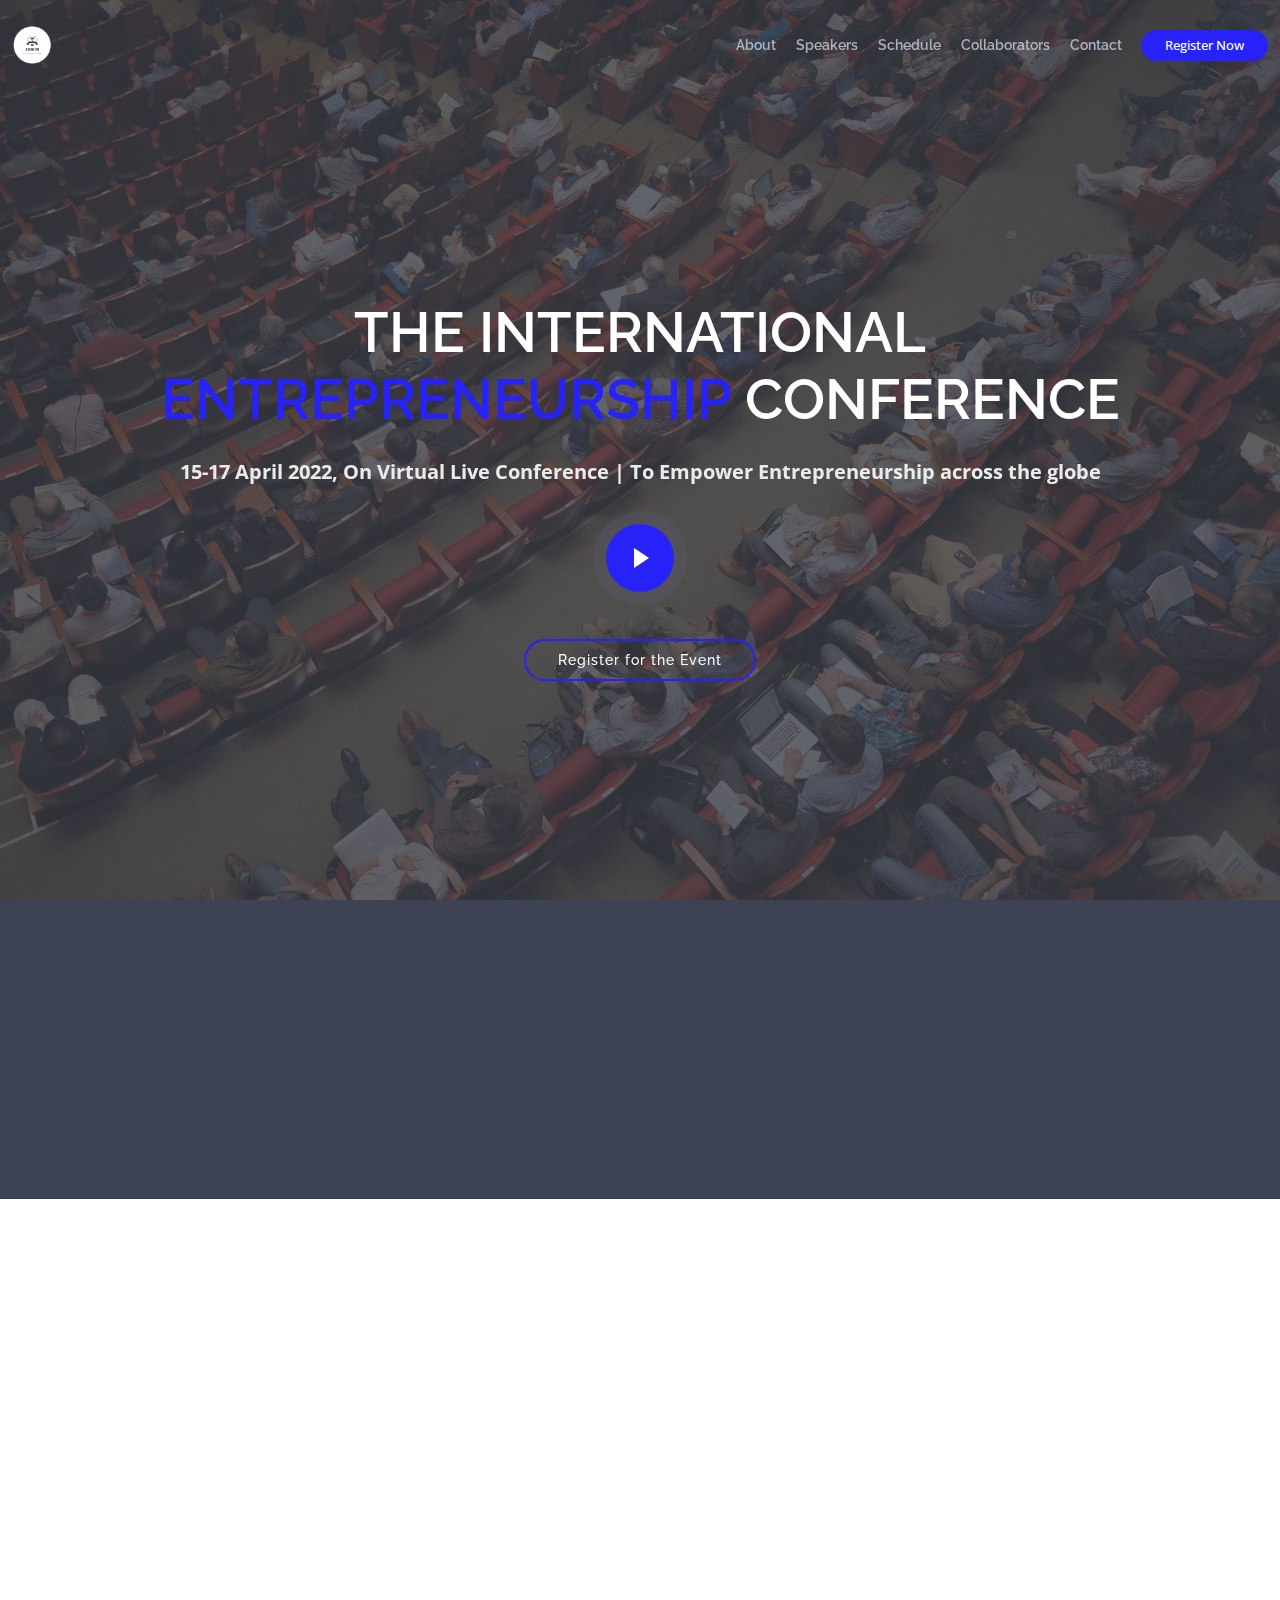
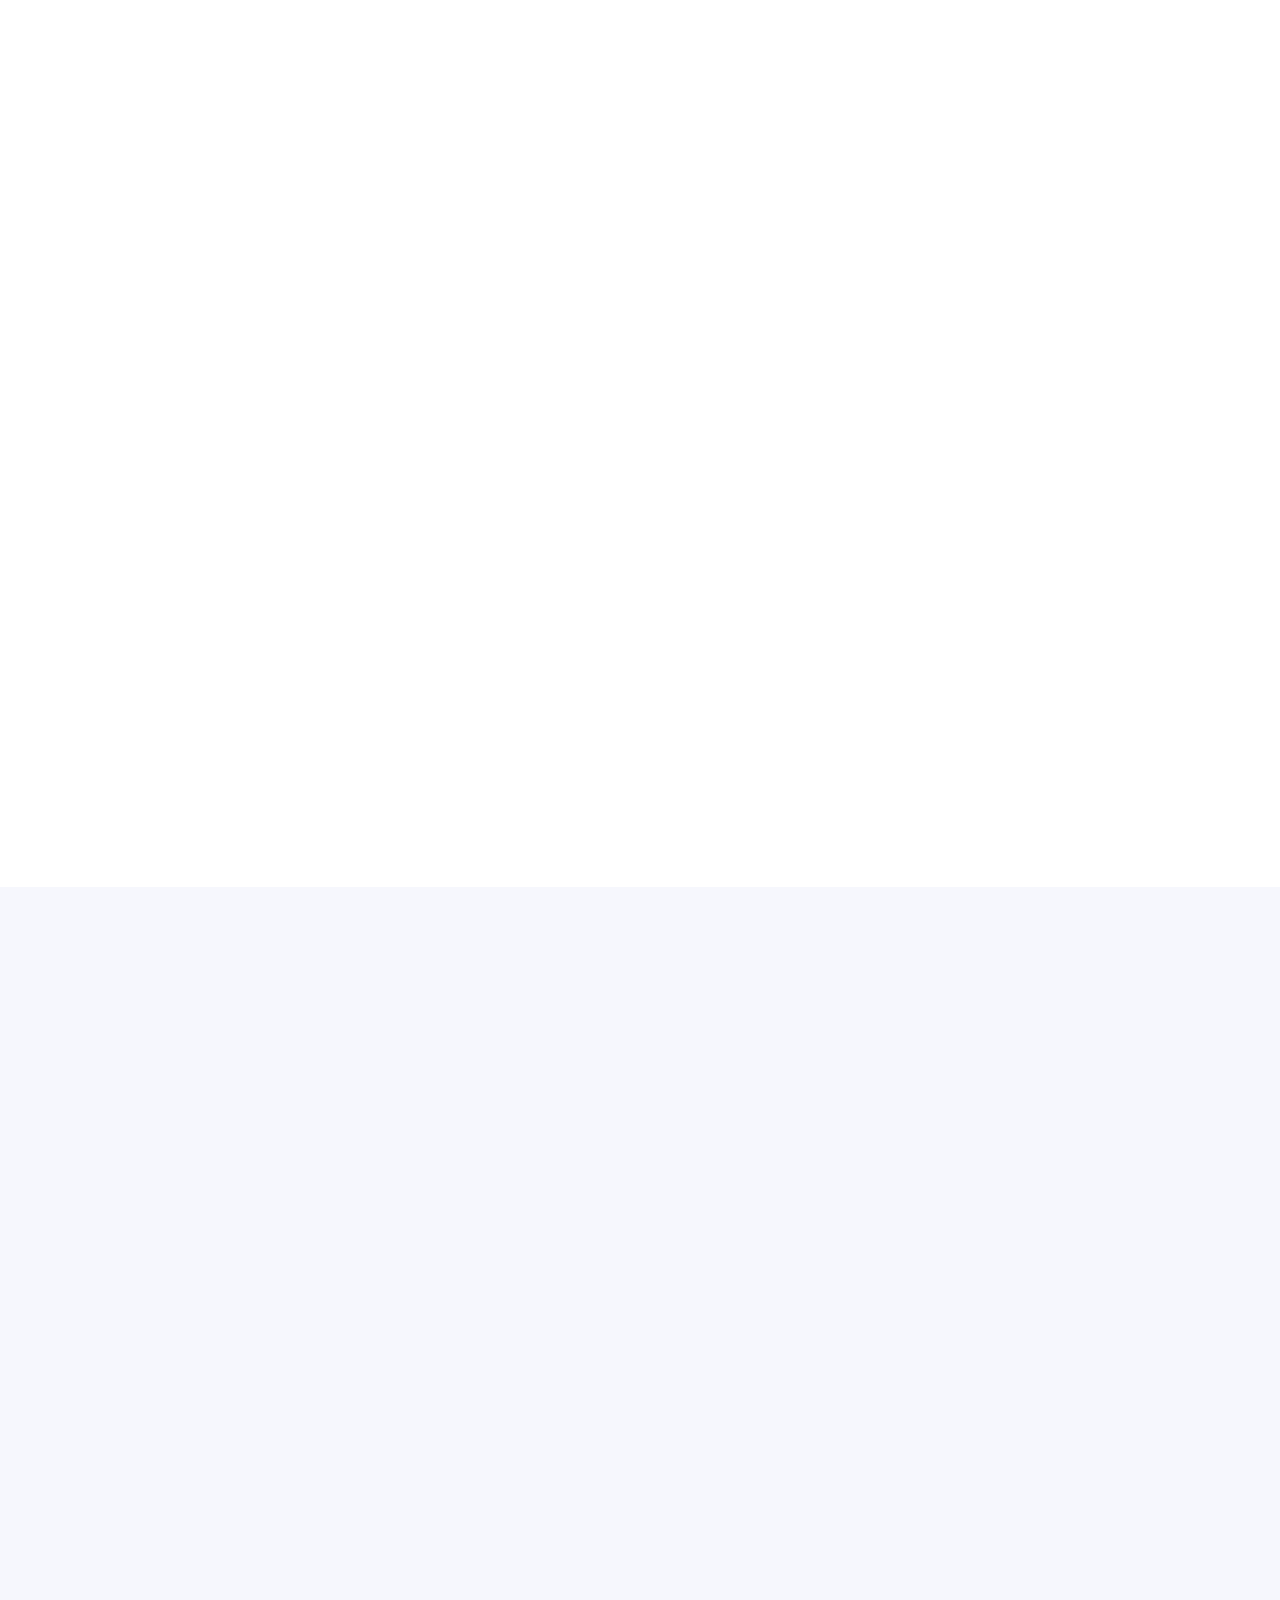
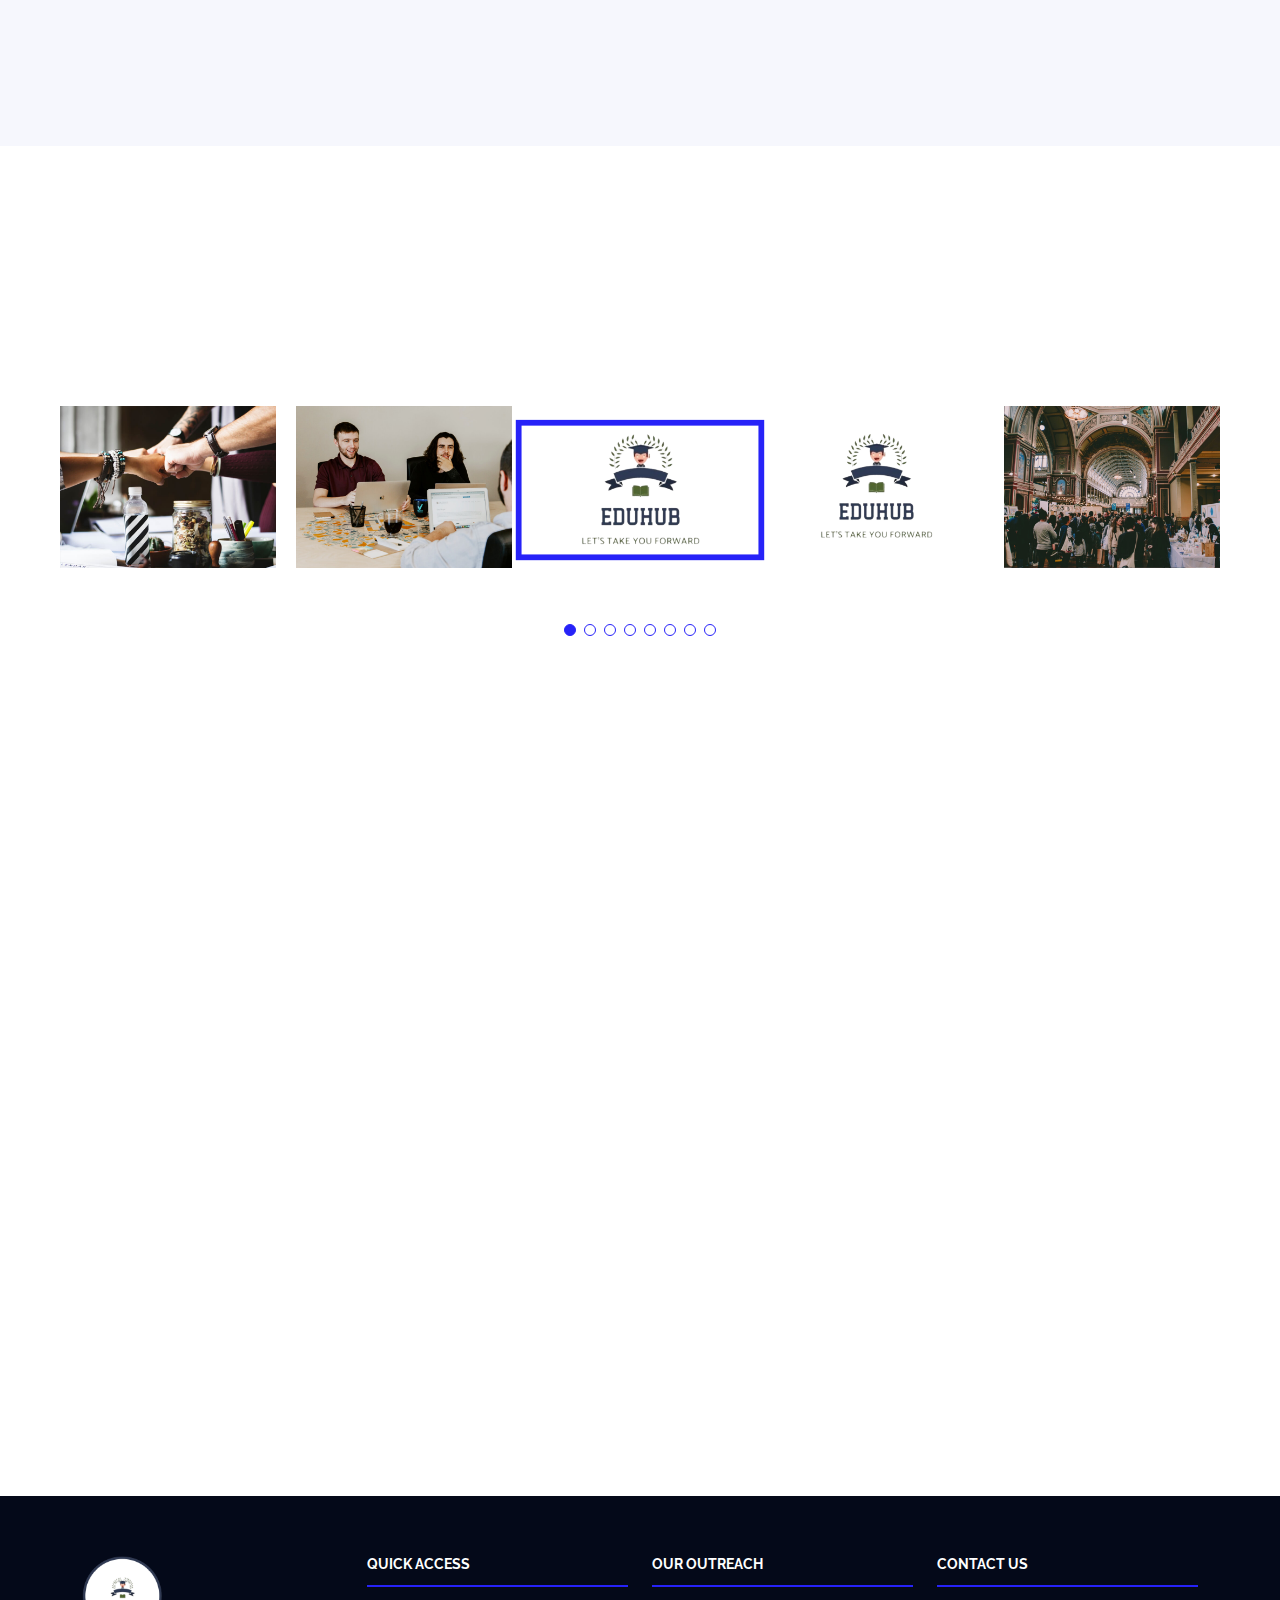
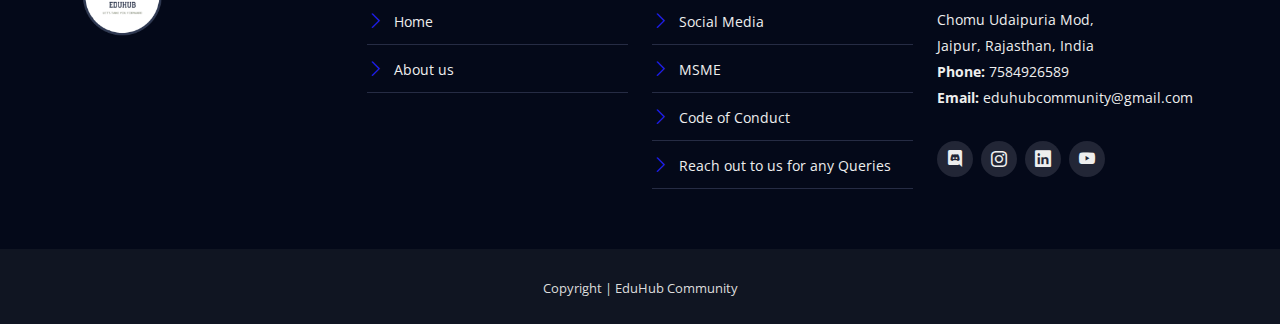
<file: index.html>
<!DOCTYPE html>
<html lang="en">

<head>
  <meta charset="utf-8">
  <meta content="width=device-width, initial-scale=1.0" name="viewport">

  <title>Events</title>
  <meta content="" name="description">
  <meta content="" name="keywords">

  <!-- Favicons -->
  <link href="assets/img/favicon.png" rel="icon">

  <!-- Google Fonts -->
  <link href="https://fonts.googleapis.com/css?family=Open+Sans:300,300i,400,400i,700,700i|Raleway:300,400,500,700,800" rel="stylesheet">

  <!-- Vendor CSS Files -->
  <link href="assets/vendor/aos/aos.css" rel="stylesheet">
  <link href="assets/vendor/bootstrap/css/bootstrap.min.css" rel="stylesheet">
  <link href="assets/vendor/bootstrap-icons/bootstrap-icons.css" rel="stylesheet">
  <link href="assets/vendor/glightbox/css/glightbox.min.css" rel="stylesheet">
  <link href="assets/vendor/swiper/swiper-bundle.min.css" rel="stylesheet">

  <!-- Template Main CSS File -->
  <link href="assets/css/style.css" rel="stylesheet">

</head>

<body>

  <!-- ======= Header ======= -->
  <header id="header" class="d-flex align-items-center ">
    <div class="container-fluid container-xxl d-flex align-items-center">

      <div id="logo" class="me-auto" >
        <a href="https://eduhubcommunity.tech">  <img src="/assets/img/logo-bg.png" > </a>
        <!-- Uncomment below if you prefer to use a text logo -->
        <!-- <h1><a href="index.html">The<span>Event</span></a></h1>-->
        <!-- <a href="https://eduhubcommunity.tech" class="scrollto">EduHub Community</a> -->
       
      </div>

      <nav id="navbar" class="navbar order-last order-lg-0">
        <ul>
          <li><a class="nav-link scrollto" href="#about">About</a></li>
          <li><a class="nav-link scrollto" href="#speakers">Speakers</a></li>
          <li><a class="nav-link scrollto" href="#schedule">Schedule</a></li>
          <li><a class="nav-link scrollto" href="#gallery">Collaborators</a></li>
          <li><a class="nav-link scrollto" href="#contact">Contact</a></li>
        </ul>
        <i class="bi bi-list mobile-nav-toggle"></i>
      </nav><!-- .navbar -->

      <a class="buy-tickets scrollto" href="https://forms.gle/cBsvZ6uq1yZKcd3o9">Register Now</a>

    </div>
  </header><!-- End Header -->

  <!-- ======= Hero Section ======= -->
  <section id="hero">
    <div class="hero-container" data-aos="zoom-in" data-aos-delay="100">
      <h1 class="mb-4 pb-0">The International <br><span>Entrepreneurship</span> Conference</h1>
      <p class="mb-4 pb-0">15-17 April 2022, On Virtual Live Conference | To Empower Entrepreneurship across the globe</p>
      <a href="https://youtu.be/bUlPCdeKBi8" class="glightbox play-btn mb-4"></a>
      <a href="https://forms.gle/cBsvZ6uq1yZKcd3o9" class="about-btn scrollto">Register for the Event</a>
    </div>
  </section><!-- End Hero Section -->

  <main id="main">

    <!-- ======= About Section ======= -->
    <section id="about">
      <div class="container" data-aos="fade-up">
        <div class="row">
          <div class="col-lg-6">
            <h2>About The Event</h2>
            <p>Eduhub Community believes that entrepreneurship is not just about starting companies, but a pathway towards India’s socio-economic development .
              Our vision is to make students and faculty ‘entrepreneurial’ in every work that they do. We hope to enable them to solve global challenges as we see students as the greatest capital and intend to nurture them, provide them with opportunities for excellence.
              
              </p>
          </div>
          <div class="col-lg-3">
            <h3>Where</h3>
            <p>Virtual Mode (Youtube) , India</p>
          </div>
          <div class="col-lg-3">
            <h3>When</h3>
            <p>Friday to Sunday <br>15-17 April 2022</p>
          </div>
        </div>
      </div>
    </section><!-- End About Section -->

    <!-- ======= Speakers Section ======= -->
    <section id="speakers">
      <div class="container" data-aos="fade-up">
        <div class="section-header">
          <h2>Event Speakers</h2>
          <p>Here are some of our speakers</p>
        </div>

        <div class="row">
          <div class="col-lg-4 col-md-6">
            <div class="speaker" data-aos="fade-up" data-aos-delay="100">
              <img src="assets/img/speakers/sandeep.jpg" alt="Speaker 1" class="img-fluid">
              <div class="details">
                <h3><a href="speaker-details.html">Sandeep Jain</a></h3>
                <p>Founder GeeksforGeeks</p>
                <div class="social">
                
                  <a href="https://www.linkedin.com/in/sandeep-jain-b3940815/"><i class="bi bi-linkedin"></i></a>
                </div>
              </div>
            </div>
          </div>
          
          <div class="col-lg-4 col-md-6">
            <div class="speaker" data-aos="fade-up" data-aos-delay="300">
              <img src="assets/img/speakers/IMG-20220303-WA0013.jpg" alt="Speaker 6" class="img-fluid">
              <div class="details">
                <h3><a href="speaker-details.html">Rohit Sardana</a></h3>
                <p>Co-Founder & CEO at Reskilll & Podcaster at TheTechPod</p>
                <div class="social">
                 
                  <a href="https://www.linkedin.com/in/rohitsardana/"><i class="bi bi-linkedin"></i></a>
                </div>
              </div>
            </div>
           </div>
            
        
          <div class="col-lg-4 col-md-6">
            <div class="speaker" data-aos="fade-up" data-aos-delay="300">
              <img src="assets/img/speakers/camilo.jpg" alt="Speaker 3" class="img-fluid">
              <div class="details">
                <h3><a href="speaker-details.html">Camilo Olarte</a></h3>
                <p>CEO & Cofounder at Lokl</p>
                <div class="social">
                  
                  <a href="https://www.linkedin.com/in/camiloolarte1/"><i class="bi bi-linkedin"></i></a>
                </div>
              </div>
            </div>
          </div>
            
              <div class="col-lg-4 col-md-6">
            <div class="speaker" data-aos="fade-up" data-aos-delay="200">
              <img src="assets/img/speakers/jason.jpg" alt="Speaker 2" class="img-fluid">
              <div class="details">
                <h3><a href="speaker-details.html">Jason Cavness</a></h3>
                <p>CEO/Founder CavnessHR</p>
                <div class="social">
                  <a href="https://twitter.com/jasoncavnesshr"><i class="bi bi-twitter"></i></a>
                  
                  <a href="https://www.linkedin.com/in/jasoncavnesshr/"><i class="bi bi-linkedin"></i></a>
                </div>
              </div>
            </div>
          </div>
          <div class="col-lg-4 col-md-6">
            <div class="speaker" data-aos="fade-up" data-aos-delay="100">
              <img src="assets/img/speakers/1602889149455.png" alt="Speaker 4" class="img-fluid">
              <div class="details">
                <h3><a href="speaker-details.html">Ravi Goswami</a></h3>
                <p>Co-Founder GiveMyCertificate</p>
                <div class="social">
                 
                  <a href="https://www.linkedin.com/in/raviginfo/"><i class="bi bi-linkedin"></i></a>
                </div>
              </div>
            </div>
          </div>
          <div class="col-lg-4 col-md-6">
            <div class="speaker" data-aos="fade-up" data-aos-delay="200">
              <img src="assets/img/speakers/ambika.jpg" alt="Speaker 5" class="img-fluid">
              <div class="details">
                <h3><a href="speaker-details.html">Ambika Prasanna Dhal</a></h3>
                <p>Co-Founder, NinthSem</p>
                <div class="social">
                  <a href="https://twitter.com/ambikadhal"><i class="bi bi-twitter"></i></a>
                  
                  <a href="https://www.linkedin.com/in/ambikadhal/"><i class="bi bi-linkedin"></i></a>
                </div>
              </div>
            </div>
          </div>
          <div class="col-lg-4 col-md-6">
            <div class="speaker" data-aos="fade-up" data-aos-delay="300">
              <img src="assets/img/speakers/kunal.jpg" alt="Speaker 6" class="img-fluid">
              <div class="details">
                <h3><a href="speaker-details.html">Kounal Gupta</a></h3>
                <p>Founder & CEO Henry Harvin Education</p>
                <div class="social">
                 
                  <a href="https://www.linkedin.com/in/guptakounal/"><i class="bi bi-linkedin"></i></a>
                </div>
              </div>
            </div>
           </div>
            
            <div class="col-lg-4 col-md-6">
            <div class="speaker" data-aos="fade-up" data-aos-delay="300">
              <img src="assets/img/speakers/vc.png" alt="Speaker 6" class="img-fluid">
              <div class="details">
                <h3><a href="speaker-details.html">Prof. Dr Biswajoy Chatterjee</a></h3>
                <p>Vice Chancellor IEM UEM Group Jaipur</p>
                <div class="social">
                 
                  <a href="https://www.linkedin.com/in/biswajoy-chatterjee-uem-6a460914b/"><i class="bi bi-linkedin"></i></a>
                </div>
              </div>
            </div>
          </div>
        </div>
      </div>

    </section><!-- End Speakers Section -->

    <!-- ======= Schedule Section ======= -->
    <section id="schedule" class="section-with-bg">
      <div class="container" data-aos="fade-up">
        <div class="section-header">
          <h2>Event Schedule</h2>
          <p>Here is our event schedule Please stay tuned with us</p>
        </div>

        <ul class="nav nav-tabs" role="tablist" data-aos="fade-up" data-aos-delay="100">
          <li class="nav-item">
            <a class="nav-link active" href="#day-1" role="tab" data-bs-toggle="tab">Day 1</a>
          </li>
          <li class="nav-item">
            <a class="nav-link" href="#day-2" role="tab" data-bs-toggle="tab">Day 2</a>
          </li>
          <li class="nav-item">
            <a class="nav-link" href="#day-3" role="tab" data-bs-toggle="tab">Day 3</a>
          </li>
        </ul>

        <h3 class="sub-heading">To inculcate the spirit of entrepreneurship among young minds.</h3>

        <div class="tab-content row justify-content-center" data-aos="fade-up" data-aos-delay="200">

          <!-- Schdule Day 1 -->
          <div role="tabpanel" class="col-lg-9 tab-pane fade show active" id="day-1">

            <div class="row schedule-item">
              <div class="col-md-2"><time>Starting Soon !!</time></div>
              <div class="col-md-10">
                <h4>Registration</h4>
                <p>Upskill and gain industry knowledge from the experts so don't waste your time Register Now </p>
              </div>
            </div>

            <div class="row schedule-item">
              <div class="col-md-2"><time>6:00PM IST </time></div>
              <div class="col-md-10">
                <div class="speaker">
                  <img src="assets/img/speakers/sandeep.jpg" alt="Brenden Legros">
                </div>
                <h4>Sandeep Jain</h4>
                <p>Sandeep Sir will discuss about His Startup Journey and share his experience as a ENTREPRENEUR, also Startup in College.  </p>
              </div>
            </div>

            <div class="row schedule-item">
              <div class="col-md-2"><time>6:00 PM IST</time></div>
              <div class="col-md-10">
                <div class="speaker">
                  <img src="assets/img/speakers/vc.png" alt="Hubert Hirthe">
                </div>
                <h4>Prof. Dr Biswajoy Chatterjee <span> </span></h4>
                <p> He is the guest of our E Conference he will talk about importance of Entrepunership in our society and Startup in College  </p>
              </div>
            </div>

            <div class="row schedule-item">
              <div class="col-md-2"><time>6:00 PM</time></div>
              <div class="col-md-10">
                <div class="speaker">
                  <img src="assets/img/speakers/IMG-20220303-WA0013.jpg" alt="Cole Emmerich">
                </div>
                <h4>Rohit Sardana </h4>
                <p>Rohit will discuss about His <b>Startup </b> Journey and share his experience as a entrepunure.</p>
              </div>
            </div>

           
            <div class="row schedule-item">
              <div class="col-md-2"><time>6:00 PM</time></div>
              <div class="col-md-10">
               
              </div>
            </div>

          </div>
          <!-- End Schdule Day 1 -->

          <!-- Schdule Day 2 -->
          <div role="tabpanel" class="col-lg-9  tab-pane fade" id="day-2">

            <div class="row schedule-item">
              <div class="col-md-2"><time>6:00 PM IST</time></div>
              <div class="col-md-10">
                <div class="speaker">
                  <img src="assets/img/speakers/camilo.jpg" alt="Brenden Legros">
                </div>
                <h4>Camilo Olarte</h4>
                <p>Camilo will discuss about funding and how to generate fund at the initial stage of a startup and many more.</p>
              </div>
            </div>

            <div class="row schedule-item">
              <div class="col-md-2"><time>6:00 PM</time></div>
              <div class="col-md-10">
                <div class="speaker">
                  <img src="assets/img/speakers/jason.jpg" alt="Hubert Hirthe">
                </div>
                <h4> Jason Cavness </h4>
                <p>Jason will discuss about team management of a startup/company and many more.</p>
              </div>
            </div>

            <!--<div class="row schedule-item">
              <div class="col-md-2"><time>12:00 AM</time></div>
              <div class="col-md-10">
                <div class="speaker">
                  <img src="assets/img/speakers/3.jpg" alt="Cole Emmerich">
                </div>
                <h4>Explicabo et rerum quis et ut ea. <span>Cole Emmerich</span></h4>
                <p>Veniam accusantium laborum nihil eos eaque accusantium aspernatur.</p>
              </div>
            </div>

            <div class="row schedule-item">
              <div class="col-md-2"><time>02:00 PM</time></div>
              <div class="col-md-10">
                <div class="speaker">
                  <img src="assets/img/speakers/4.jpg" alt="Jack Christiansen">
                </div>
                <h4>Qui non qui vel amet culpa sequi. <span>Jack Christiansen</span></h4>
                <p>Nam ex distinctio voluptatem doloremque suscipit iusto.</p>
              </div>
            </div>

            <div class="row schedule-item">
              <div class="col-md-2"><time>03:00 PM</time></div>
              <div class="col-md-10">
                <div class="speaker">
                  <img src="assets/img/speakers/5.jpg" alt="Alejandrin Littel">
                </div>
                <h4>Quos ratione neque expedita asperiores. <span>Alejandrin Littel</span></h4>
                <p>Eligendi quo eveniet est nobis et ad temporibus odio quo.</p>
              </div>
            </div>

            <div class="row schedule-item">
              <div class="col-md-2"><time>04:00 PM</time></div>
              <div class="col-md-10">
                <div class="speaker">
                  <img src="assets/img/speakers/6.jpg" alt="Willow Trantow">
                </div>
                <h4>Quo qui praesentium nesciunt <span>Willow Trantow</span></h4>
                <p>Voluptatem et alias dolorum est aut sit enim neque veritatis.</p>
              </div>
            </div> -->

          </div>
          <!-- End Schdule Day 2 -->

          <!-- Schdule Day 3 -->
          <div role="tabpanel" class="col-lg-9  tab-pane fade" id="day-3">

            <div class="row schedule-item">
              <div class="col-md-2"><time>6:00 PM(IST)</time></div>
              <div class="col-md-10">
                <div class="speaker">
                  <img src="assets/img/speakers/ambika.jpg" alt="Hubert Hirthe">
                </div>
                <h4>Ambika Prasanna Dhal</h4>
                <p>He will talk about opportunities in Edutech ..</p>
              </div>
            </div>

            <div class="row schedule-item">
              <div class="col-md-2"><time>6:00 PM (IST)</time></div>
              <div class="col-md-10">
                <div class="speaker">
                  <img src="assets/img/speakers/1602889149455.png" alt="Cole Emmerich">
                </div>
                <h4>Ravi Goswami</h4>
                <p>He will discuss about Idea v/s execution and importance of documentation in startups.</p>
              </div>
            </div>

            <div class="row schedule-item">
              <div class="col-md-2"><time>6:00 PM(IST)</time></div>
              <div class="col-md-10">
                <div class="speaker">
                  <img src="assets/img/speakers/kunal.jpg" alt="Brenden Legros">
                </div>
                <h4>Kounal Gupta</h4>
                <p>He will talk about opportunities in Edutech ..</p>
              </div>
            </div>

            <!--<div class="row schedule-item">
              <div class="col-md-2"><time>02:00 PM</time></div>
              <div class="col-md-10">
                <div class="speaker">
                  <img src="assets/img/speakers/4.jpg" alt="Jack Christiansen">
                </div>
                <h4>Qui non qui vel amet culpa sequi. <span>Jack Christiansen</span></h4>
                <p>Nam ex distinctio voluptatem doloremque suscipit iusto.</p>
              </div>
            </div>

            <div class="row schedule-item">
              <div class="col-md-2"><time>03:00 PM</time></div>
              <div class="col-md-10">
                <div class="speaker">
                  <img src="assets/img/speakers/5.jpg" alt="Alejandrin Littel">
                </div>
                <h4>Quos ratione neque expedita asperiores. <span>Alejandrin Littel</span></h4>
                <p>Eligendi quo eveniet est nobis et ad temporibus odio quo.</p>
              </div>
            </div>

            <div class="row schedule-item">
              <div class="col-md-2"><time>04:00 PM</time></div>
              <div class="col-md-10">
                <div class="speaker">
                  <img src="assets/img/speakers/6.jpg" alt="Willow Trantow">
                </div>
                <h4>Quo qui praesentium nesciunt <span>Willow Trantow</span></h4>
                <p>Voluptatem et alias dolorum est aut sit enim neque veritatis.</p>
              </div>
            </div>-->

          </div>
          <!-- End Schdule Day 2 -->

        </div>

      </div>

    </section>
    <!-- End Schedule Section -->
<!-- Community Partners  -->

   <!-- ======= Gallery Section ======= -->
   <section id="gallery">

    <div class="container" data-aos="fade-up">
      <div class="section-header">
        <h2>Our Partners</h2>
        <p>Organizations that believe in our Community</p>
      </div>
    </div>

    <div class="gallery-slider swiper">
      <div class="swiper-wrapper align-items-center">
        <div class="swiper-slide"><a href="assets/img/logo.png" class="gallery-lightbox"><img src="assets/img/logo.png" class="img-fluid" alt=""></a></div>
        <div class="swiper-slide"><a href="assets/img/logo.png" class="gallery-lightbox"><img src="assets/img/logo.png" class="img-fluid" alt=""></a></div>
        <div class="swiper-slide"><a href="assets/img/logo.png" class="gallery-lightbox"><img src="assets/img/gallery/3.jpg" class="img-fluid" alt=""></a></div>
        <div class="swiper-slide"><a href="assets/img/logo.png" class="gallery-lightbox"><img src="assets/img/gallery/4.jpg" class="img-fluid" alt=""></a></div>
        <div class="swiper-slide"><a href="assets/img/logo.png" class="gallery-lightbox"><img src="assets/img/gallery/5.jpg" class="img-fluid" alt=""></a></div>
        <div class="swiper-slide"><a href="assets/img/logo.png" class="gallery-lightbox"><img src="assets/img/gallery/6.jpg" class="img-fluid" alt=""></a></div>
        <div class="swiper-slide"><a href="assets/img/logo.png" class="gallery-lightbox"><img src="assets/img/gallery/7.jpg" class="img-fluid" alt=""></a></div>
        <div class="swiper-slide"><a href="assets/img/logo.png" class="gallery-lightbox"><img src="assets/img/gallery/8.jpg" class="img-fluid" alt=""></a></div>
      </div>
      <div class="swiper-pagination"></div>
    </div>

  </section><!-- End Gallery Section -->

<!-- End Community Partners -->
    <!-- ======= Venue Section ======= -->
    <!-- <section id="venue">

      <div class="container-fluid" data-aos="fade-up">

        <div class="section-header">
          <h2>Event Venue</h2>
          <p>Event venue location info and gallery</p>
        </div>

        <div class="row g-0">
          <div class="col-lg-6 venue-map">
            <iframe src="https://www.google.com/maps/embed?pb=!1m14!1m8!1m3!1d12097.433213460943!2d-74.0062269!3d40.7101282!3m2!1i1024!2i768!4f13.1!3m3!1m2!1s0x0%3A0xb89d1fe6bc499443!2sDowntown+Conference+Center!5e0!3m2!1smk!2sbg!4v1539943755621" frameborder="0" style="border:0" allowfullscreen></iframe>
          </div>

          <div class="col-lg-6 venue-info">
            <div class="row justify-content-center">
              <div class="col-11 col-lg-8 position-relative">
                <h3>Downtown Conference Center, New York</h3>
                <p>Iste nobis eum sapiente sunt enim dolores labore accusantium autem. Cumque beatae ipsam. Est quae sit qui voluptatem corporis velit. Qui maxime accusamus possimus. Consequatur sequi et ea suscipit enim nesciunt quia velit.</p>
              </div>
            </div>
          </div>
        </div>

      </div>

    </section> -->
    <!-- End Venue Section -->

   
    <!-- ======= Subscribe Section ======= -->
    <!-- <section id="subscribe">
      <div class="container" data-aos="zoom-in">
        <div class="section-header">
          <h2>Newsletter</h2>
          <p>Rerum numquam illum recusandae quia mollitia consequatur.</p>
        </div>

        <form method="POST" action="#">
          <div class="row justify-content-center">
            <div class="col-lg-6 col-md-10 d-flex">
              <input type="text" class="form-control" placeholder="Enter your Email">
              <button type="submit" class="ms-2">Subscribe</button>
            </div>
          </div>
        </form>

      </div>
    </section> -->
    <!-- End Subscribe Section -->

    

    <!-- ======= Contact Section ======= -->
    <section id="contact" class="section-bg">

      <div class="container" data-aos="fade-up">

        <div class="section-header">
          <h2>Contact Us</h2>
          <!-- <p>Nihil officia ut sint molestiae tenetur.</p> -->
        </div>

        <div class="row contact-info">

          <div class="col-md-4">
            <div class="contact-address">
              <i class="bi bi-geo-alt"></i>
              <h3>Address</h3>
              <address>Chomu Udaipuria Mod, Jaipur, Rajasthan</address>
            </div>
          </div>

          <div class="col-md-4">
            <div class="contact-phone">
              <i class="bi bi-phone"></i>
              <h3>Phone Number</h3>
              <p><a href="tel: 7584926589 / 7605857773">7584926589 / 7605857773</a></p>
            </div>
          </div>

          <div class="col-md-4">
            <div class="contact-email">
              <i class="bi bi-envelope"></i>
              <h3>Email</h3>
              <p><a href="mailto:eduhub.community@gmail.com">eduhub.community@gmail.com</a></p>
            </div>
          </div>

        </div>

        <div class="form">
          <form action="forms/contact.php" method="post" role="form" class="php-email-form">
            <div class="row">
              <div class="form-group col-md-6">
                <input type="text" name="name" class="form-control" id="name" placeholder="Your Name" required>
              </div>
              <div class="form-group col-md-6 mt-3 mt-md-0">
                <input type="email" class="form-control" name="email" id="email" placeholder="Your Email" required>
              </div>
            </div>
            <div class="form-group mt-3">
              <input type="text" class="form-control" name="subject" id="subject" placeholder="Subject" required>
            </div>
            <div class="form-group mt-3">
              <textarea class="form-control" name="message" rows="5" placeholder="Message" required></textarea>
            </div>
            <div class="my-3">
              <div class="loading">Loading</div>
              <div class="error-message"></div>
              <div class="sent-message">Your message has been sent. Thank you!</div>
            </div>
            <div class="text-center"><button type="submit">Send Message</button></div>
          </form>
        </div>

      </div>
    </section><!-- End Contact Section -->

  </main><!-- End #main -->

  <!-- ======= Footer ======= -->
  <footer id="footer">
    <div class="footer-top">
      <div class="container">
        <div class="row">

          <div class="col-lg-3 col-md-6 footer-info">
            <img src="assets/img/logo-bg.png" style="height: 80px;">
            <!-- <p>In alias aperiam. Placeat tempore facere. Officiis voluptate ipsam vel eveniet est dolor et totam porro. Perspiciatis ad omnis fugit molestiae recusandae possimus. Aut consectetur id quis. In inventore consequatur ad voluptate cupiditate debitis accusamus repellat cumque.</p> -->
          </div>

          <div class="col-lg-3 col-md-6 footer-links">
            <h4>Quick Access</h4>
            <ul>
              <li><i class="bi bi-chevron-right"></i> <a href="#">Home</a></li>
              <li><i class="bi bi-chevron-right"></i> <a href="#">About us</a></li>
              
            </ul>
          </div>

          <div class="col-lg-3 col-md-6 footer-links">
            <h4>Our Outreach</h4>
            <ul>
              <li><i class="bi bi-chevron-right"></i> <a href="https://linktr.ee/EduhubCommunity">Social Media</a></li>
              <li><i class="bi bi-chevron-right"></i> <a href="https://drive.google.com/file/d/1G3uDu9hbX7_oFa2B1bikeaTBPr2wBxs-/view">MSME</a></li>
              <li><i class="bi bi-chevron-right"></i> <a href="https://docs.google.com/document/d/1gHcw8HsAeLciSVOA_TXPIql9F362hPlC/edit">Code of Conduct</a></li>
              <li><i class="bi bi-chevron-right"></i> <a href="https://docs.google.com/forms/d/1XUnnCtcWtDgnCSQmBgqPjUQ6H5KlE8Ek1LJpXX76Hg4/viewform?edit_requested=true">Reach out to us for any Queries</a></li>
              <!-- <li><i class="bi bi-chevron-right"></i> <a href="#">Privacy policy</a></li> -->
            </ul>
          </div>

          <div class="col-lg-3 col-md-6 footer-contact">
            <h4>Contact Us</h4>
            <p>
              Chomu Udaipuria Mod,<br>
              Jaipur, Rajasthan, 
              India <br>
              <strong>Phone:</strong> 7584926589<br>
              <strong>Email:</strong> eduhubcommunity@gmail.com<br>
            </p>

            <div class="social-links">
              
              <a href="https://discord.com/invite/b3ZJfH9eeN" class="discord"><i class="bi bi-discord"></i></a>
              <a href="https://www.instagram.com/eduhub_community/" class="instagram"><i class="bi bi-instagram"></i></a>
              <!-- <a href="#" class="google-plus"><i class="bi bi-instagram"></i></a> -->
              <a href="https://www.linkedin.com/company/eduhub-community" class="linkedin"><i class="bi bi-linkedin"></i></a>
              <a href="https://www.youtube.com/channel/UCPpG3qqMH_0QDvSzHyjjZJQ" class="youtube"><i class="bi bi-youtube"></i></a>
              
            </div>

          </div>

        </div>
      </div>
    </div>

    <div class="container">
      <div class="copyright">
  
      </div>
      <div class="credits">
        <!--
        All the links in the footer should remain intact.
        You can delete the links only if you purchased the pro version.
        Licensing information: https://bootstrapmade.com/license/
        Purchase the pro version with working PHP/AJAX contact form: https://bootstrapmade.com/buy/?theme=TheEvent
      -->
       Copyright | <a >EduHub Community</a>
      </div>
    </div>
  </footer><!-- End  Footer -->

  <a href="#" class="back-to-top d-flex align-items-center justify-content-center"><i class="bi bi-arrow-up-short"></i></a>

  <!-- Vendor JS Files -->
  <script src="assets/vendor/aos/aos.js"></script>
  <script src="assets/vendor/bootstrap/js/bootstrap.bundle.min.js"></script>
  <script src="assets/vendor/glightbox/js/glightbox.min.js"></script>
  <script src="assets/vendor/php-email-form/validate.js"></script>
  <script src="assets/vendor/swiper/swiper-bundle.min.js"></script>

  <!-- Template Main JS File -->
  <script src="assets/js/main.js"></script>

</body>

</html>
</file>
<file: assets/css/style.css>
/**
* Template Name: TheEvent - v4.6.0
* Template URL: https://bootstrapmade.com/theevent-conference-event-bootstrap-template/
* Author: BootstrapMade.com
* License: https://bootstrapmade.com/license/
*/

/*--------------------------------------------------------------
# General
--------------------------------------------------------------*/
body {
  background: #fff;
  color: #2f3138;
  font-family: "Open Sans", sans-serif;
}

a {
  color: #2622f8;
  text-decoration: none;
  transition: 0.5s;
}

a:hover, a:active, a:focus {
  color: #2622f8;
  outline: none;
  text-decoration: none;
}

p {
  padding: 0;
  margin: 0 0 30px 0;
}

h1, h2, h3, h4, h5, h6 {
  font-family: "Raleway", sans-serif;
  font-weight: 400;
  margin: 0 0 20px 0;
  padding: 0;
  color: #0e1b4d;
}

.main-page {
  margin-top: 70px;
}

/* Prelaoder */
#preloader {
  position: fixed;
  left: 0;
  top: 0;
  z-index: 999;
  width: 100%;
  height: 100%;
  overflow: visible;
  background: #fff url("../img/preloader.svg") no-repeat center center;
}

/*--------------------------------------------------------------
# Back to top button
--------------------------------------------------------------*/
.back-to-top {
  position: fixed;
  visibility: hidden;
  opacity: 0;
  right: 15px;
  bottom: 15px;
  z-index: 996;
  background: #2622f8;
  width: 40px;
  height: 40px;
  border-radius: 50px;
  transition: all 0.4s;
}
.back-to-top i {
  font-size: 28px;
  color: #fff;
  line-height: 0;
}
.back-to-top:hover {
  background: #2622f8;
  color: #fff;
}
.back-to-top.active {
  visibility: visible;
  opacity: 1;
}

/* Sections Header
--------------------------------*/
.section-header {
  margin-bottom: 60px;
  position: relative;
  padding-bottom: 20px;
}
.section-header::before {
  content: "";
  position: absolute;
  display: block;
  width: 60px;
  height: 5px;
  background: #2622f8;
  bottom: 0;
  left: calc(50% - 25px);
}
.section-header h2 {
  font-size: 36px;
  text-transform: uppercase;
  text-align: center;
  font-weight: 700;
  margin-bottom: 10px;
}
.section-header p {
  text-align: center;
  padding: 0;
  margin: 0;
  font-size: 18px;
  font-weight: 500;
  color: #9195a2;
}

.section-with-bg {
  background-color: #f6f7fd;
}

/*--------------------------------------------------------------
# Header
--------------------------------------------------------------*/
#header {
  height: 90px;
  position: fixed;
  left: 0;
  top: 0;
  right: 0;
  transition: all 0.5s;
  z-index: 997;
}
#header.header-scrolled, #header.header-inner {
  background: rgba(6, 12, 34, 0.98);
  height: 70px;
}
#header #logo h1 {
  font-size: 36px;
  margin: 0;
  font-family: "Raleway", sans-serif;
  font-weight: 700;
  letter-spacing: 3px;
  text-transform: uppercase;
}
#header #logo h1 span {
  color: #2622f8;
}
#header #logo h1 a, #header #logo h1 a:hover {
  color: #fff;
}
#header #logo img {
  padding: 0;
  margin: 0;
  max-height: 40px;
}
@media (max-width: 992px) {
  #header #logo img {
    max-height: 30px;
  }
}

/*--------------------------------------------------------------
# Buy Tickets
--------------------------------------------------------------*/
.buy-tickets {
  color: #fff;
  background: #2622f8;
  padding: 7px 22px;
  margin: 0 0 0 15px;
  border-radius: 50px;
  border: 2px solid #2622f8;
  transition: all ease-in-out 0.3s;
  font-weight: 500;
  line-height: 1;
  font-size: 13px;
  white-space: nowrap;
}
.buy-tickets:hover {
  background: none;
  color: #fff;
}
.buy-tickets:focus {
  color: #fff;
}
@media (max-width: 992px) {
  .buy-tickets {
    margin: 0 15px 0 0;
  }
}

/*--------------------------------------------------------------
# Navigation Menu
--------------------------------------------------------------*/
/**
* Desktop Navigation 
*/
.navbar {
  padding: 0;
}
.navbar ul {
  margin: 0;
  padding: 0;
  display: flex;
  list-style: none;
  align-items: center;
}
.navbar li {
  position: relative;
}
.navbar > ul > li {
  white-space: nowrap;
  padding: 10px 0 10px 12px;
}
.navbar a, .navbar a:focus {
  display: flex;
  align-items: center;
  justify-content: space-between;
  color: rgba(202, 206, 221, 0.8);
  font-family: "Raleway", sans-serif;
  font-weight: 600;
  font-size: 14px;
  white-space: nowrap;
  transition: 0.3s;
  position: relative;
  padding: 6px 4px;
}
.navbar a i, .navbar a:focus i {
  font-size: 12px;
  line-height: 0;
  margin-left: 5px;
}
.navbar > ul > li > a:before {
  content: "";
  position: absolute;
  width: 0;
  height: 2px;
  bottom: -6px;
  left: 0;
  background-color: #2622f8;
  visibility: hidden;
  transition: all 0.3s ease-in-out 0s;
}
.navbar a:hover:before, .navbar li:hover > a:before, .navbar .active:before {
  visibility: visible;
  width: 100%;
}
.navbar a:hover, .navbar .active, .navbar .active:focus, .navbar li:hover > a {
  color: #fff;
}
.navbar .dropdown ul {
  display: block;
  position: absolute;
  left: 12px;
  top: calc(100% + 30px);
  margin: 0;
  padding: 10px 0;
  z-index: 99;
  opacity: 0;
  visibility: hidden;
  background: #fff;
  box-shadow: 0px 0px 30px rgba(127, 137, 161, 0.25);
  transition: 0.3s;
}
.navbar .dropdown ul li {
  min-width: 200px;
}
.navbar .dropdown ul a {
  padding: 10px 20px;
  font-size: 14px;
  text-transform: none;
  color: #060c22;
}
.navbar .dropdown ul a i {
  font-size: 12px;
}
.navbar .dropdown ul a:hover, .navbar .dropdown ul .active:hover, .navbar .dropdown ul li:hover > a {
  color: #f82249;
}
.navbar .dropdown:hover > ul {
  opacity: 1;
  top: 100%;
  visibility: visible;
}
.navbar .dropdown .dropdown ul {
  top: 0;
  left: calc(100% - 30px);
  visibility: hidden;
}
.navbar .dropdown .dropdown:hover > ul {
  opacity: 1;
  top: 0;
  left: 100%;
  visibility: visible;
}
@media (max-width: 1366px) {
  .navbar .dropdown .dropdown ul {
    left: -90%;
  }
  .navbar .dropdown .dropdown:hover > ul {
    left: -100%;
  }
}

/**
* Mobile Navigation 
*/
.mobile-nav-toggle {
  color: #fff;
  font-size: 28px;
  cursor: pointer;
  display: none;
  line-height: 0;
  transition: 0.5s;
}

@media (max-width: 991px) {
  .mobile-nav-toggle {
    display: block;
  }

  .navbar ul {
    display: none;
  }
}
.navbar-mobile {
  position: fixed;
  overflow: hidden;
  top: 0;
  right: 0;
  left: 0;
  bottom: 0;
  background: rgba(0, 0, 0, 0.9);
  transition: 0.3s;
  z-index: 999;
}
.navbar-mobile .mobile-nav-toggle {
  position: absolute;
  top: 15px;
  right: 15px;
}
.navbar-mobile ul {
  display: block;
  position: absolute;
  top: 55px;
  right: 15px;
  bottom: 15px;
  left: 15px;
  padding: 10px 0;
  background-color: #fff;
  overflow-y: auto;
  transition: 0.3s;
}
.navbar-mobile > ul > li {
  padding: 0;
}
.navbar-mobile a:hover:before, .navbar-mobile li:hover > a:before, .navbar-mobile .active:before {
  visibility: hidden;
}
.navbar-mobile a, .navbar-mobile a:focus {
  padding: 10px 20px;
  font-size: 15px;
  color: #060c22;
}
.navbar-mobile a:hover, .navbar-mobile .active, .navbar-mobile li:hover > a {
  color: #2622f8;
}
.navbar-mobile .getstarted, .navbar-mobile .getstarted:focus {
  margin: 15px;
}
.navbar-mobile .dropdown ul {
  position: static;
  display: none;
  margin: 10px 20px;
  padding: 10px 0;
  z-index: 99;
  opacity: 1;
  visibility: visible;
  background: #fff;
  box-shadow: 0px 0px 30px rgba(127, 137, 161, 0.25);
}
.navbar-mobile .dropdown ul li {
  min-width: 200px;
}
.navbar-mobile .dropdown ul a {
  padding: 10px 20px;
}
.navbar-mobile .dropdown ul a i {
  font-size: 12px;
}
.navbar-mobile .dropdown ul a:hover, .navbar-mobile .dropdown ul .active:hover, .navbar-mobile .dropdown ul li:hover > a {
  color: #2622f8;
}
.navbar-mobile .dropdown > .dropdown-active {
  display: block;
}

/*--------------------------------------------------------------
# Hero Section
--------------------------------------------------------------*/
#hero {
  width: 100%;
  height: 100vh;
  background: url(../img/hero-bg.jpg) top center;
  background-size: cover;
  overflow: hidden;
  position: relative;
}
@media (min-width: 1024px) {
  #hero {
    background-attachment: fixed;
  }
}
#hero:before {
  content: "";
  background: rgba(58, 60, 70, 0.8);
  position: absolute;
  bottom: 0;
  top: 0;
  left: 0;
  right: 0;
}
#hero .hero-container {
  position: absolute;
  bottom: 0;
  left: 0;
  top: 90px;
  right: 0;
  display: flex;
  justify-content: center;
  align-items: center;
  flex-direction: column;
  text-align: center;
  padding: 0 15px;
}
@media (max-width: 991px) {
  #hero .hero-container {
    top: 70px;
  }
}
#hero h1 {
  color: #fff;
  font-family: "Raleway", sans-serif;
  font-size: 56px;
  font-weight: 600;
  text-transform: uppercase;
}
#hero h1 span {
  color: #2622f8;
}
@media (max-width: 991px) {
  #hero h1 {
    font-size: 34px;
  }
}
#hero p {
  color: #ebebeb;
  font-weight: 700;
  font-size: 20px;
}
@media (max-width: 991px) {
  #hero p {
    font-size: 16px;
  }
}
#hero .play-btn {
  width: 94px;
  height: 94px;
  background: radial-gradient(#2622f8 50%, rgba(101, 111, 150, 0.15) 52%);
  border-radius: 50%;
  display: block;
  position: relative;
  overflow: hidden;
}
#hero .play-btn::after {
  content: "";
  position: absolute;
  left: 50%;
  top: 50%;
  transform: translateX(-40%) translateY(-50%);
  width: 0;
  height: 0;
  border-top: 10px solid transparent;
  border-bottom: 10px solid transparent;
  border-left: 15px solid #fff;
  z-index: 100;
  transition: all 400ms cubic-bezier(0.55, 0.055, 0.675, 0.19);
}
#hero .play-btn:before {
  content: "";
  position: absolute;
  width: 120px;
  height: 120px;
  -webkit-animation-delay: 0s;
  animation-delay: 0s;
  -webkit-animation: pulsate-btn 2s;
  animation: pulsate-btn 2s;
  -webkit-animation-direction: forwards;
  animation-direction: forwards;
  -webkit-animation-iteration-count: infinite;
  animation-iteration-count: infinite;
  -webkit-animation-timing-function: steps;
  animation-timing-function: steps;
  opacity: 1;
  border-radius: 50%;
  border: 2px solid rgba(163, 163, 163, 0.4);
  top: -15%;
  left: -15%;
  background: rgba(198, 16, 0, 0);
}
#hero .play-btn:hover::after {
  border-left: 15px solid #2622f8;
  transform: scale(20);
}
#hero .play-btn:hover::before {
  content: "";
  position: absolute;
  left: 50%;
  top: 50%;
  transform: translateX(-40%) translateY(-50%);
  width: 0;
  height: 0;
  border: none;
  border-top: 10px solid transparent;
  border-bottom: 10px solid transparent;
  border-left: 15px solid #fff;
  z-index: 200;
  -webkit-animation: none;
  animation: none;
  border-radius: 0;
}
#hero .about-btn {
  font-family: "Raleway", sans-serif;
  font-weight: 500;
  font-size: 14px;
  letter-spacing: 1px;
  display: inline-block;
  padding: 12px 32px;
  border-radius: 50px;
  transition: 0.5s;
  line-height: 1;
  margin: 10px;
  color: #fff;
  -webkit-animation-delay: 0.8s;
  animation-delay: 0.8s;
  border: 2px solid #2622f8;
}
#hero .about-btn:hover {
  background: #2622f8;
  color: #fff;
}

@-webkit-keyframes pulsate-btn {
  0% {
    transform: scale(0.6, 0.6);
    opacity: 1;
  }
  100% {
    transform: scale(1, 1);
    opacity: 0;
  }
}

@keyframes pulsate-btn {
  0% {
    transform: scale(0.6, 0.6);
    opacity: 1;
  }
  100% {
    transform: scale(1, 1);
    opacity: 0;
  }
}
/*--------------------------------------------------------------
# About Section
--------------------------------------------------------------*/
#about {
  background: url("../img/about-bg.jpg");
  background-size: cover;
  overflow: hidden;
  position: relative;
  color: #fff;
  padding: 60px 0 40px 0;
}
@media (min-width: 1024px) {
  #about {
    background-attachment: fixed;
  }
}
#about:before {
  content: "";
  background: rgba(13, 20, 41, 0.8);
  position: absolute;
  bottom: 0;
  top: 0;
  left: 0;
  right: 0;
}
#about h2 {
  font-size: 36px;
  font-weight: bold;
  margin-bottom: 10px;
  color: #fff;
}
#about h3 {
  font-size: 18px;
  font-weight: bold;
  text-transform: uppercase;
  margin-bottom: 10px;
  color: #fff;
}
#about p {
  font-size: 14px;
  margin-bottom: 20px;
  color: #fff;
}

/*--------------------------------------------------------------
# Speakers Section
--------------------------------------------------------------*/
#speakers {
  padding: 60px 0 30px 0;
}
#speakers .speaker {
  position: relative;
  overflow: hidden;
  margin-bottom: 30px;
}
#speakers .speaker .details {
  background: rgba(6, 12, 34, 0.76);
  position: absolute;
  left: 0;
  bottom: -40px;
  right: 0;
  text-align: center;
  padding-top: 10px;
  transition: all 300ms cubic-bezier(0.645, 0.045, 0.355, 1);
}
#speakers .speaker .details h3 {
  color: #fff;
  font-size: 22px;
  font-weight: 600;
  margin-bottom: 5px;
}
#speakers .speaker .details p {
  color: #fff;
  font-size: 15px;
  margin-bottom: 10px;
  font-style: italic;
}
#speakers .speaker .details .social {
  height: 40px;
}
#speakers .speaker .details .social i {
  line-height: 0;
  margin: 0 2px;
}
#speakers .speaker .details a {
  color: #fff;
}
#speakers .speaker .details a:hover {
  color: #2622f8;
}
#speakers .speaker:hover .details {
  bottom: 0;
}

#speakers-details {
  padding: 60px 0;
}
#speakers-details .details h2 {
  color: #112363;
  font-size: 28px;
  font-weight: 700;
  margin-bottom: 10px;
}
#speakers-details .details .social {
  margin-bottom: 15px;
}
#speakers-details .details .social a {
  background: #e9edfb;
  color: #112363;
  line-height: 1;
  display: inline-block;
  text-align: center;
  border-radius: 50%;
  width: 36px;
  height: 36px;
  display: inline-flex;
  align-items: center;
  justify-content: center;
}
#speakers-details .details .social a:hover {
  background: #2622f8;
  color: #fff;
}
#speakers-details .details .social a i {
  font-size: 16px;
  line-height: 0;
}
#speakers-details .details p {
  color: #112363;
  font-size: 15px;
  margin-bottom: 10px;
}

/*--------------------------------------------------------------
# Schedule Section
--------------------------------------------------------------*/
#schedule {
  padding: 60px 0 60px 0;
}
#schedule .nav-tabs {
  text-align: center;
  margin: auto;
  display: block;
  border-bottom: 0;
  margin-bottom: 30px;
}
#schedule .nav-tabs li {
  display: inline-block;
  margin-bottom: 0;
}
#schedule .nav-tabs a {
  border: none;
  border-radius: 50px;
  font-weight: 600;
  background-color: #0e1b4d;
  color: #fff;
  padding: 10px 100px;
}
@media (max-width: 991px) {
  #schedule .nav-tabs a {
    padding: 8px 60px;
  }
}
@media (max-width: 767px) {
  #schedule .nav-tabs a {
    padding: 8px 50px;
  }
}
@media (max-width: 480px) {
  #schedule .nav-tabs a {
    padding: 8px 30px;
  }
}
#schedule .nav-tabs a.active {
  background-color: #2622f8;
  color: #fff;
}
#schedule .sub-heading {
  text-align: center;
  font-size: 18px;
  font-style: italic;
  margin: 0 auto 30px auto;
}
@media (min-width: 991px) {
  #schedule .sub-heading {
    width: 75%;
  }
}
#schedule .tab-pane {
  transition: ease-in-out 0.2s;
}
#schedule .schedule-item {
  border-bottom: 1px solid #cad4f6;
  padding-top: 15px;
  padding-bottom: 15px;
  transition: background-color ease-in-out 0.3s;
}
#schedule .schedule-item:hover {
  background-color: #fff;
}
#schedule .schedule-item time {
  padding-bottom: 5px;
  display: inline-block;
}
#schedule .schedule-item .speaker {
  width: 60px;
  height: 60px;
  overflow: hidden;
  border-radius: 50%;
  float: left;
  margin: 0 10px 10px 0;
}
#schedule .schedule-item .speaker img {
  height: 100%;
  transform: translateX(-50%);
  margin-left: 50%;
  transition: all ease-in-out 0.3s;
}
#schedule .schedule-item h4 {
  font-size: 18px;
  font-weight: 600;
  margin-bottom: 5px;
}
#schedule .schedule-item h4 span {
  font-style: italic;
  color: #19328e;
  font-weight: normal;
  font-size: 16px;
}
#schedule .schedule-item p {
  font-style: italic;
  color: #152b79;
  margin-bottom: 0;
}

/*--------------------------------------------------------------
# Venue Section
--------------------------------------------------------------*/
#venue {
  padding: 60px 0;
}
#venue .container-fluid {
  margin-bottom: 3px;
}
#venue .venue-map iframe {
  width: 100%;
  height: 100%;
  min-height: 300px;
}
#venue .venue-info {
  background: url("../img/venue-info-bg.jpg") top center no-repeat;
  background-size: cover;
  position: relative;
  padding-top: 60px;
  padding-bottom: 60px;
}
#venue .venue-info:before {
  content: "";
  background: rgba(13, 20, 41, 0.8);
  position: absolute;
  bottom: 0;
  top: 0;
  left: 0;
  right: 0;
}
#venue .venue-info h3 {
  font-size: 36px;
  font-weight: 700;
  color: #fff;
}
@media (max-width: 574px) {
  #venue .venue-info h3 {
    font-size: 24px;
  }
}
#venue .venue-info p {
  color: #fff;
  margin-bottom: 0;
}
#venue .venue-gallery-container {
  padding-right: 12px;
}
#venue .venue-gallery {
  overflow: hidden;
  border-right: 3px solid #fff;
  border-bottom: 3px solid #fff;
}
#venue .venue-gallery img {
  transition: all ease-in-out 0.4s;
}
#venue .venue-gallery:hover img {
  transform: scale(1.1);
}

/*--------------------------------------------------------------
# Hotels Section
--------------------------------------------------------------*/
#hotels {
  padding: 60px 0;
}
#hotels .hotel {
  border: 1px solid #e0e5fa;
  background: #fff;
  margin-bottom: 30px;
}
#hotels .hotel:hover .hotel-img img {
  transform: scale(1.1);
}
#hotels .hotel-img {
  overflow: hidden;
  margin-bottom: 15px;
}
#hotels .hotel-img img {
  transition: 0.3s ease-in-out;
}
#hotels h3 {
  font-weight: 600;
  font-size: 20px;
  margin-bottom: 5px;
  padding: 0 20px;
}
#hotels a {
  color: #152b79;
}
#hotels a:hover {
  color: #2622f8;
}
#hotels .stars {
  padding: 0 20px;
  margin-bottom: 5px;
}
#hotels .stars i {
  color: #ffc31d;
}
#hotels p {
  padding: 0 20px;
  margin-bottom: 20px;
  color: #060c22;
  font-style: italic;
  font-size: 15px;
}

/*--------------------------------------------------------------
# Gallery Section
--------------------------------------------------------------*/
#gallery {
  padding: 60px;
  overflow: hidden;
}
#gallery .swiper-pagination {
  margin-top: 20px;
  position: relative;
}
#gallery .swiper-pagination .swiper-pagination-bullet {
  width: 12px;
  height: 12px;
  background-color: #fff;
  opacity: 1;
  border: 1px solid #2622f8;
}
#gallery .swiper-pagination .swiper-pagination-bullet-active {
  background-color: #2622f8;
}
#gallery .swiper-slide-active {
  text-align: center;
}
@media (min-width: 992px) {
  #gallery .swiper-wrapper {
    padding: 40px 0;
  }
  #gallery .swiper-slide-active {
    border: 5px solid #2622f8;
    padding: 4px;
    background: #fff;
    z-index: 1;
    transform: scale(1.15);
    margin-top: 6px;
  }
}

/*--------------------------------------------------------------
# Sponsors Section
--------------------------------------------------------------*/
#supporters {
  padding: 60px 0;
}
#supporters .supporters-wrap {
  border-top: 1px solid #e0e5fa;
  border-left: 1px solid #e0e5fa;
  margin-bottom: 30px;
}
#supporters .supporter-logo {
  padding: 30px;
  display: flex;
  justify-content: center;
  align-items: center;
  border-right: 1px solid #e0e5fa;
  border-bottom: 1px solid #e0e5fa;
  overflow: hidden;
  background: rgba(255, 255, 255, 0.5);
  height: 160px;
}
#supporters .supporter-logo:hover img {
  transform: scale(1.2);
}
#supporters img {
  transition: all 0.4s ease-in-out;
}

/*--------------------------------------------------------------
# F.A.Q Section
--------------------------------------------------------------*/
#faq {
  padding: 60px 0;
}
#faq .faq-list {
  padding: 0;
  list-style: none;
}
#faq .faq-list li {
  border-bottom: 1px solid #e9eaed;
  margin-bottom: 20px;
  padding-bottom: 20px;
}
#faq .faq-list .question {
  display: block;
  position: relative;
  font-family: #2622f8;
  font-size: 18px;
  line-height: 24px;
  font-weight: 400;
  padding-left: 25px;
  cursor: pointer;
  color: #2622f8;
  transition: 0.3s;
}
#faq .faq-list i {
  font-size: 16px;
  position: absolute;
  left: 0;
  top: -2px;
}
#faq .faq-list p {
  margin-bottom: 0;
  padding: 10px 0 0 25px;
}
#faq .faq-list .icon-show {
  display: none;
}
#faq .faq-list .collapsed {
  color: black;
}
#faq .faq-list .collapsed:hover {
  color: #2622f8;
}
#faq .faq-list .collapsed .icon-show {
  display: inline-block;
  transition: 0.6s;
}
#faq .faq-list .collapsed .icon-close {
  display: none;
  transition: 0.6s;
}

/*--------------------------------------------------------------
# Subscribe Section
--------------------------------------------------------------*/
#subscribe {
  padding: 60px;
  background: url(../img/subscribe-bg.jpg) center center no-repeat;
  background-size: cover;
  overflow: hidden;
  position: relative;
}
#subscribe:before {
  content: "";
  background: rgba(6, 12, 34, 0.6);
  position: absolute;
  bottom: 0;
  top: 0;
  left: 0;
  right: 0;
}
@media (min-width: 1024px) {
  #subscribe {
    background-attachment: fixed;
  }
}
#subscribe .section-header h2, #subscribe p {
  color: #fff;
}
#subscribe input {
  background: #fff;
  color: #060c22;
  border: 0;
  outline: none;
  margin: 0;
  padding: 9px 20px;
  border-radius: 50px;
  font-size: 14px;
}
@media (min-width: 767px) {
  #subscribe input {
    min-width: 400px;
  }
}
#subscribe button {
  border: 0;
  padding: 9px 25px;
  cursor: pointer;
  background: #2622f8;
  color: #fff;
  transition: all 0.3s ease;
  outline: none;
  font-size: 14px;
  border-radius: 50px;
}
#subscribe button:hover {
  background: #2622f8;
}
@media (max-width: 460px) {
  #subscribe button {
    margin-top: 10px;
  }
}

/*--------------------------------------------------------------
# Buy Tickets Section
--------------------------------------------------------------*/
#buy-tickets {
  padding: 60px 0;
}
#buy-tickets .card {
  border: none;
  border-radius: 5px;
  transition: all 0.3s ease-in-out;
  box-shadow: 0 10px 25px 0 rgba(6, 12, 34, 0.1);
}
#buy-tickets .card:hover {
  box-shadow: 0 10px 35px 0 rgba(6, 12, 34, 0.2);
}
#buy-tickets .card hr {
  margin: 25px 0;
}
#buy-tickets .card .card-title {
  margin: 10px 0;
  font-size: 14px;
  letter-spacing: 1px;
  font-weight: bold;
}
#buy-tickets .card .card-price {
  font-size: 48px;
  margin: 0;
}
#buy-tickets .card ul li {
  margin-bottom: 20px;
}
#buy-tickets .card .text-muted {
  opacity: 0.7;
}
#buy-tickets .card .btn {
  font-size: 15px;
  border-radius: 50px;
  padding: 10px 40px;
  transition: all 0.2s;
  background-color: #2622f8;
  border: 0;
  color: #fff;
}
#buy-tickets .card .btn:hover {
  background-color: #2622f8;
}
#buy-tickets #buy-ticket-modal input, #buy-tickets #buy-ticket-modal select {
  border-radius: 0;
}
#buy-tickets #buy-ticket-modal .btn {
  font-size: 15px;
  border-radius: 50px;
  padding: 10px 40px;
  transition: all 0.2s;
  background-color: #2622f8;
  border: 0;
  color: #fff;
}
#buy-tickets #buy-ticket-modal .btn:hover {
  background-color: #2622f8;
}

/*--------------------------------------------------------------
# Contact Section
--------------------------------------------------------------*/
#contact {
  padding: 60px 0;
}
#contact .contact-info {
  margin-bottom: 20px;
  text-align: center;
}
#contact .contact-info i {
  font-size: 48px;
  display: inline-block;
  margin-bottom: 10px;
  color: #2622f8;
}
#contact .contact-info address, #contact .contact-info p {
  margin-bottom: 0;
  color: #112363;
}
#contact .contact-info h3 {
  font-size: 18px;
  margin-bottom: 15px;
  font-weight: bold;
  text-transform: uppercase;
  color: #112363;
}
#contact .contact-info a {
  color: #4869df;
}
#contact .contact-info a:hover {
  color: #2622f8;
}
#contact .contact-address, #contact .contact-phone, #contact .contact-email {
  margin-bottom: 20px;
}
@media (min-width: 768px) {
  #contact .contact-address, #contact .contact-phone, #contact .contact-email {
    padding: 20px 0;
  }
}
@media (min-width: 768px) {
  #contact .contact-phone {
    border-left: 1px solid #ddd;
    border-right: 1px solid #ddd;
  }
}
#contact .php-email-form .error-message {
  display: none;
  color: #fff;
  background: #2622f8;
  text-align: left;
  padding: 15px;
  font-weight: 600;
}
#contact .php-email-form .error-message br + br {
  margin-top: 25px;
}
#contact .php-email-form .sent-message {
  display: none;
  color: #fff;
  background: #18d26e;
  text-align: center;
  padding: 15px;
  font-weight: 600;
}
#contact .php-email-form .loading {
  display: none;
  background: #fff;
  text-align: center;
  padding: 15px;
}
#contact .php-email-form .loading:before {
  content: "";
  display: inline-block;
  border-radius: 50%;
  width: 24px;
  height: 24px;
  margin: 0 10px -6px 0;
  border: 3px solid #18d26e;
  border-top-color: #eee;
  -webkit-animation: animate-loading 1s linear infinite;
  animation: animate-loading 1s linear infinite;
}
#contact .php-email-form input, #contact .php-email-form textarea {
  border-radius: 0;
  box-shadow: none;
  font-size: 14px;
}
#contact .php-email-form input:focus, #contact .php-email-form textarea:focus {
  border-color: #2622f8;
}
#contact .php-email-form input {
  padding: 10px 15px;
}
#contact .php-email-form textarea {
  padding: 12px 15px;
}
#contact .php-email-form button[type=submit] {
  background: #2622f8;
  border: 0;
  padding: 10px 40px;
  color: #fff;
  transition: 0.4s;
  border-radius: 50px;
  cursor: pointer;
}
#contact .php-email-form button[type=submit]:hover {
  background: #2622f8;
}
@-webkit-keyframes animate-loading {
  0% {
    transform: rotate(0deg);
  }
  100% {
    transform: rotate(360deg);
  }
}
@keyframes animate-loading {
  0% {
    transform: rotate(0deg);
  }
  100% {
    transform: rotate(360deg);
  }
}

/*--------------------------------------------------------------
# Footer
--------------------------------------------------------------*/
#footer {
  background: #101522;
  padding: 0 0 25px 0;
  color: #eee;
  font-size: 14px;
}
#footer .footer-top {
  background: #040919;
  padding: 60px 0 30px 0;
}
#footer .footer-top .footer-info {
  margin-bottom: 30px;
}
#footer .footer-top .footer-info h3 {
  font-size: 26px;
  margin: 0 0 20px 0;
  padding: 2px 0 2px 0;
  line-height: 1;
  font-family: "Raleway", sans-serif;
  font-weight: 700;
  color: #fff;
}
#footer .footer-top .footer-info img {
  height: 40px;
  margin-bottom: 10px;
}
#footer .footer-top .footer-info p {
  font-size: 14px;
  line-height: 24px;
  margin-bottom: 0;
  font-family: "Raleway", sans-serif;
  color: #fff;
}
#footer .footer-top .social-links a {
  display: inline-block;
  background: #222636;
  color: #eee;
  line-height: 1;
  margin-right: 4px;
  border-radius: 50%;
  width: 36px;
  height: 36px;
  transition: 0.3s;
  display: inline-flex;
  align-items: center;
  justify-content: center;
}
#footer .footer-top .social-links a i {
  line-height: 0;
  font-size: 16px;
}
#footer .footer-top .social-links a:hover {
  background: #2622f8;
  color: #fff;
}
#footer .footer-top h4 {
  font-size: 14px;
  font-weight: bold;
  color: #fff;
  text-transform: uppercase;
  position: relative;
  padding-bottom: 12px;
  border-bottom: 2px solid #2622f8;
}
#footer .footer-top .footer-links {
  margin-bottom: 30px;
}
#footer .footer-top .footer-links ul {
  list-style: none;
  padding: 0;
  margin: 0;
}
#footer .footer-top .footer-links ul i {
  padding-right: 5px;
  color: #2622f8;
  font-size: 18px;
}
#footer .footer-top .footer-links ul li {
  border-bottom: 1px solid #262c44;
  padding: 10px 0;
}
#footer .footer-top .footer-links ul li:first-child {
  padding-top: 0;
}
#footer .footer-top .footer-links ul a {
  color: #eee;
}
#footer .footer-top .footer-links ul a:hover {
  color: #2622f8;
}
#footer .footer-top .footer-contact {
  margin-bottom: 30px;
}
#footer .footer-top .footer-contact p {
  line-height: 26px;
}
#footer .footer-top .footer-newsletter {
  margin-bottom: 30px;
}
#footer .footer-top .footer-newsletter input[type=email] {
  border: 0;
  padding: 6px 8px;
  width: 65%;
}
#footer .footer-top .footer-newsletter input[type=submit] {
  background: #2622f8;
  border: 0;
  width: 35%;
  padding: 6px 0;
  text-align: center;
  color: #fff;
  transition: 0.3s;
  cursor: pointer;
}
#footer .footer-top .footer-newsletter input[type=submit]:hover {
  background: #2622f8;
}
#footer .copyright {
  text-align: center;
  padding-top: 30px;
}
#footer .credits {
  text-align: center;
  font-size: 13px;
  color: #ddd;
}

/*--------------------------------------------------------------
# Gallery Section
--------------------------------------------------------------*/
#gallery {
  padding: 60px;
  overflow: hidden;
}
#gallery .swiper-pagination {
  margin-top: 20px;
  position: relative;
}
#gallery .swiper-pagination .swiper-pagination-bullet {
  width: 12px;
  height: 12px;
  background-color: #fff;
  opacity: 1;
  border: 1px solid #2622f8;
}
#gallery .swiper-pagination .swiper-pagination-bullet-active {
  background-color: #2622f8;
}
#gallery .swiper-slide-active {
  text-align: center;
}
@media (min-width: 992px) {
  #gallery .swiper-wrapper {
    padding: 40px 0;
  }
  #gallery .swiper-slide-active {
    border: 5px solid #2622f8;
    padding: 4px;
    background: #fff;
    z-index: 1;
    transform: scale(1.15);
    margin-top: 6px;
  }
}
</file>
